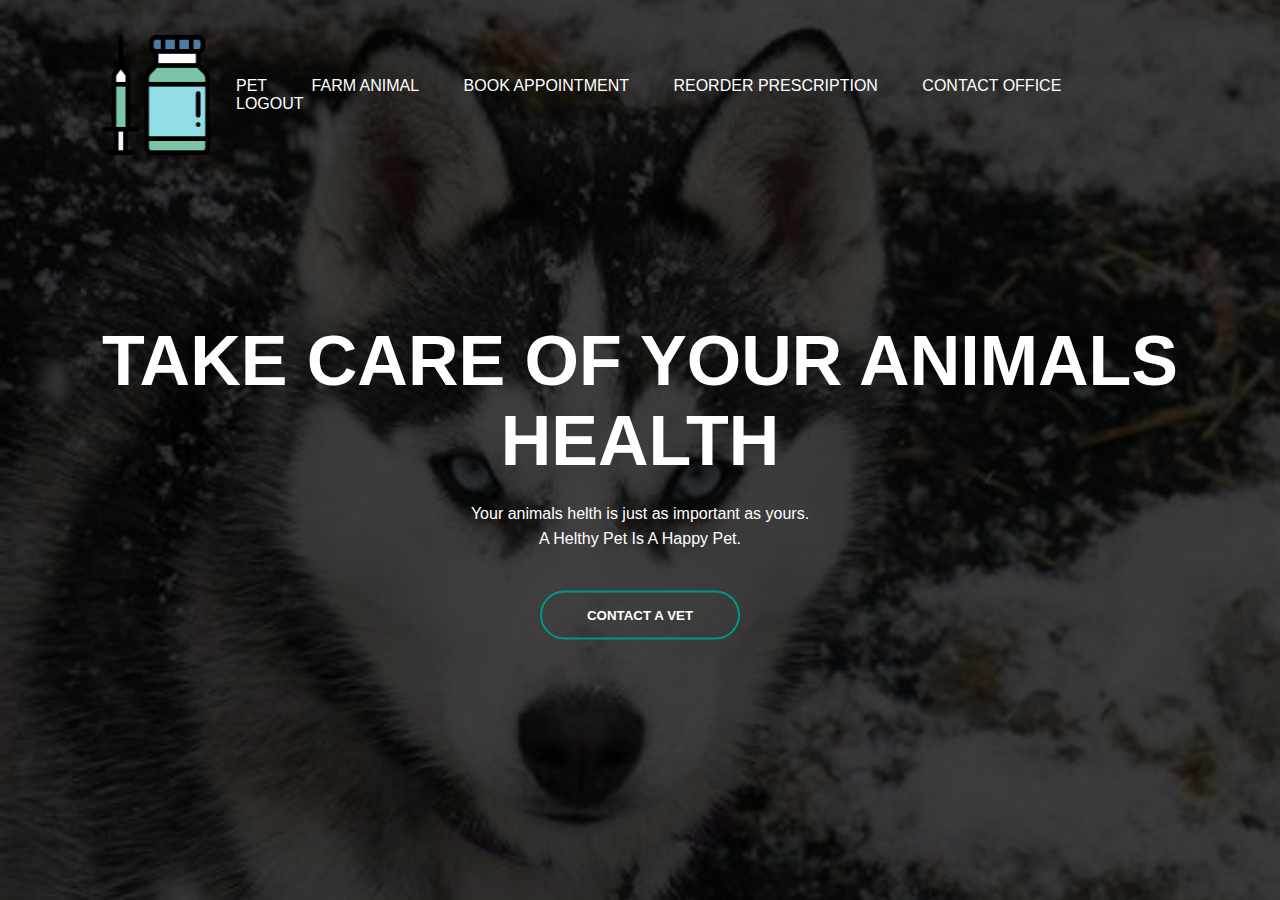
<file: index.html>
<html>
<head>
    <title>Animal Helth website</title>
    <link rel='stylesheet'href='style.css'>
</head>
<body>
    <div class="banner">
        <div class="navbar">
            <img src="syringe (1).png" class="logo">
            <ul>
                <li><a href="Pet.html">Pet</a></li>
                <li><a href="FarmAnimal.html">Farm Animal</a></li>
                <li><a href="Bookappointment.html">Book appointment</a></li>
                <li><a href="Orderprescription.html">Reorder prescription</a></li>
                <li><a href="Noconnection.html">Contact office</a></li>
                <li><a href="Login%20Form.html">Logout</a></li>
            </ul>
        </div>
        <div class="content">
            <h1>TAKE CARE OF YOUR ANIMALS HEALTH</h1>
            <p>Your animals helth is just as important as yours.<br> A Helthy Pet Is A Happy Pet.</p>
            <div>
                <a href="contacts.html"><button type="button"><span></span>CONTACT A VET</button></a>
            </div>
        </div>

    </div>
</body>
</html>
</file>
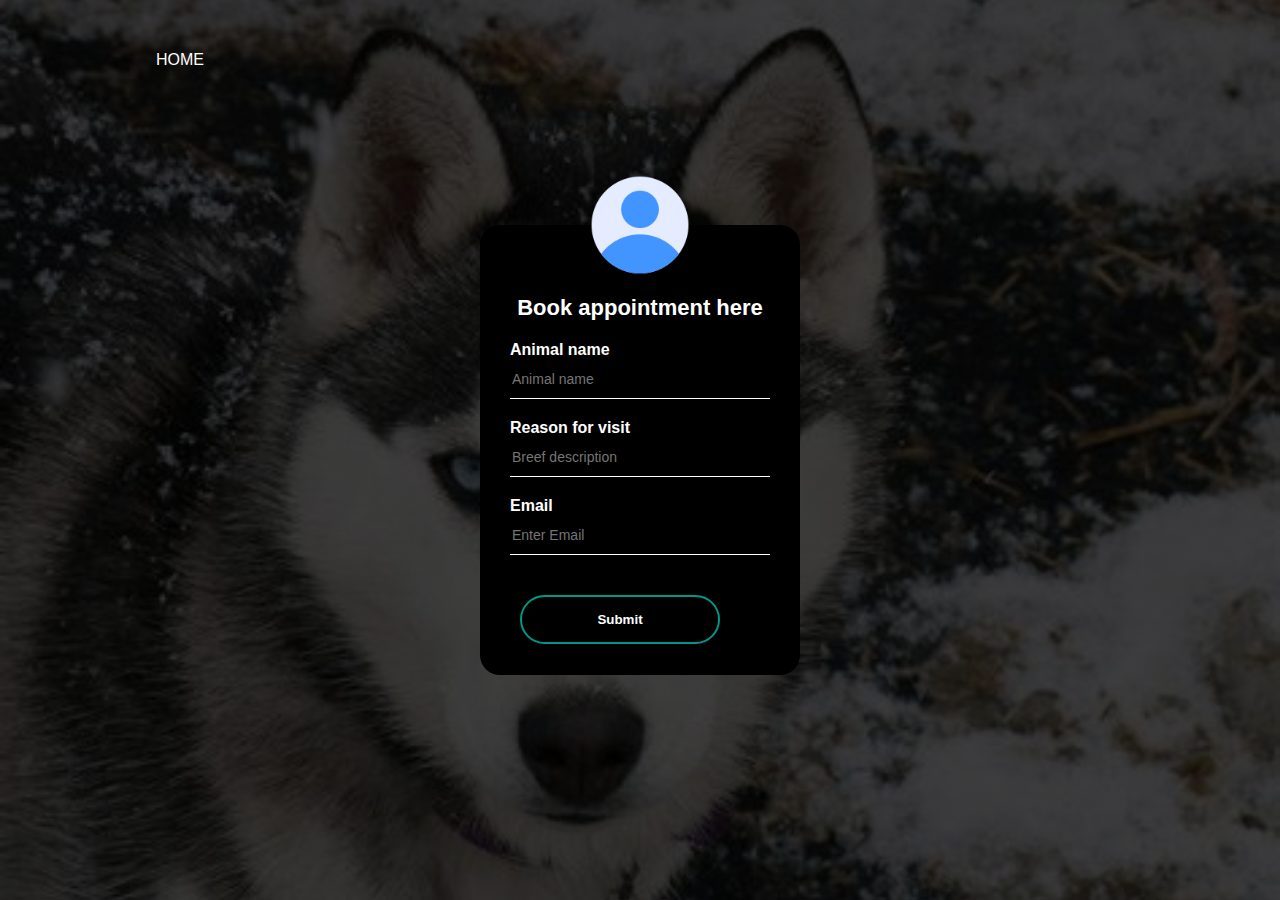
<file: Bookappointment.html>
<html>
<head>
<title>appointment booking</title>
    <link rel="stylesheet" type="text/css" href="stylepet.css">
<body>
    <div class="extras">
        <ul>
            <li><a href="index.html">Home</a></li>
        </ul>
    </div>
    <div class="loginbox">
    <img src="user.png" width="150" hight="150" class="avatar">
        <h1>Book appointment here</h1>
            <p>Animal name</p>
            <input type="text" name="" placeholder="Animal name">
            <p>Reason for visit</p>
            <input type="text" name="" placeholder="Breef description">
            <p>Email</p>
            <input type="text" name="" placeholder="Enter Email">
            <br>
            <a href="Succsess.html"><button class="btn"><span></span>Submit</button></a>
    </div>

</body>
</head>
</html>
</file>
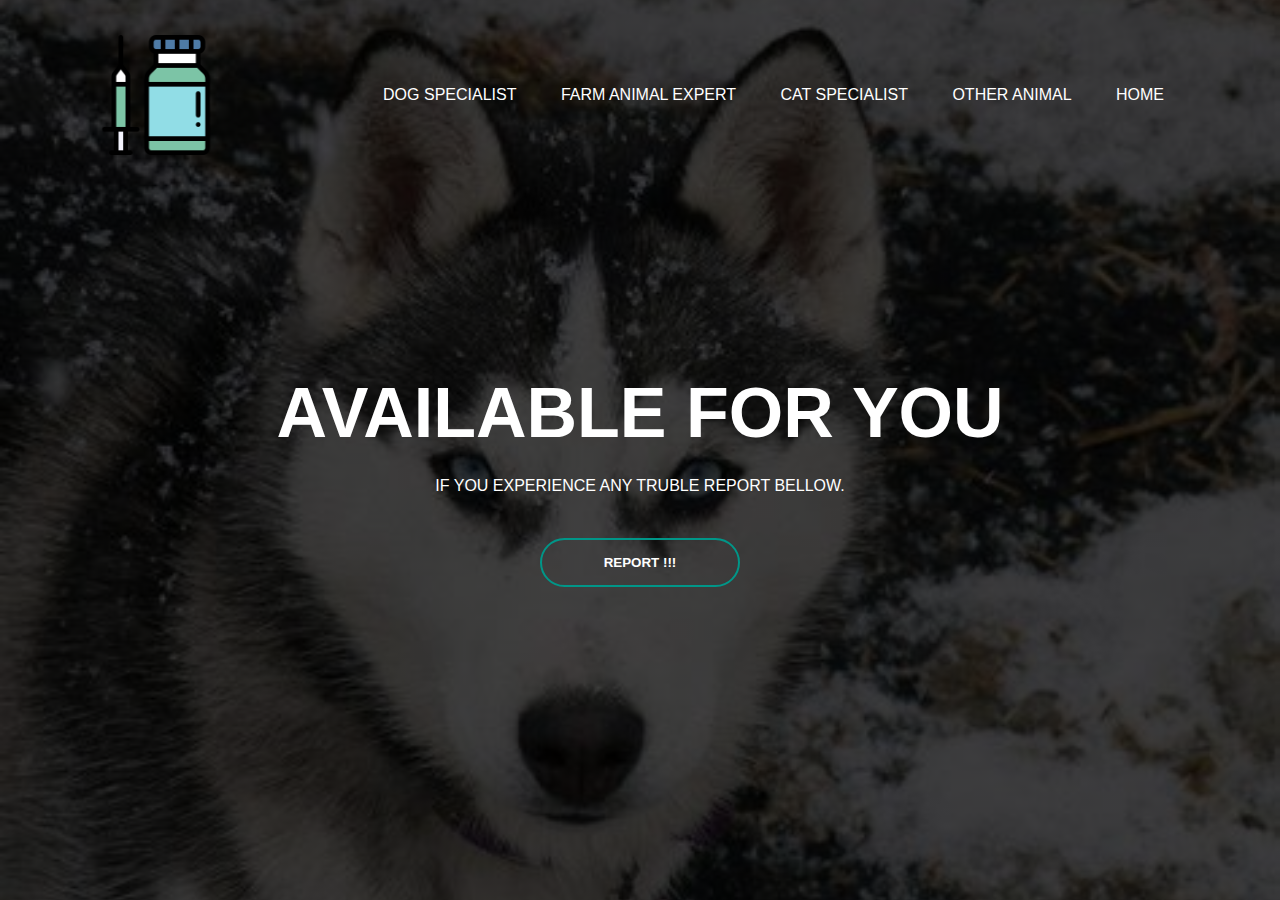
<file: contacts.html>
<html>
    <head>
        <title>Animal Helth website</title>
        <link rel='stylesheet'href='stylecont.css'>
    </head>
    <body>
        <div class="banner">
            <div class="navbar">
                <img src="syringe (1).png" class="logo">
                <ul>
                    <li><a href="#">Dog specialist</a></li>
                    <li><a href="#">Farm Animal expert</a></li>
                    <li><a href="#">Cat specialist</a></li>
                    <li><a href="#">Other Animal</a></li>
                    <li><a href="index.html">Home</a></li>
                </ul>
            </div>
            <div class="content">
                <h1>AVAILABLE FOR YOU</h1>
                <p> IF YOU EXPERIENCE ANY TRUBLE REPORT BELLOW.</p>
                <div>
                    <a href="Report.html"><button type="button"><span></span>REPORT !!!</button></a>
                </div>
            </div>
    
        </div>
    </body>
    </html>
</file>
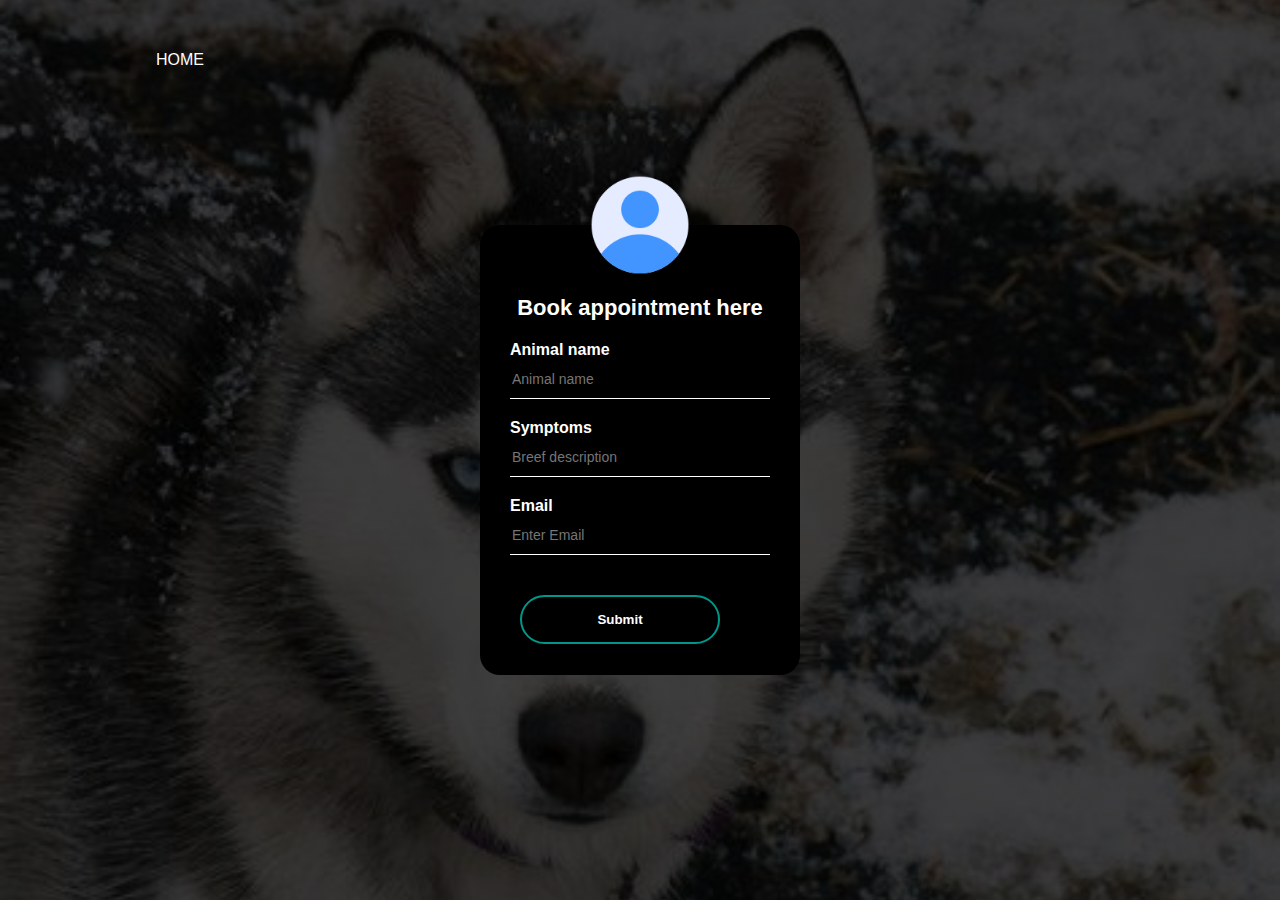
<file: FarmAnimal.html>
<html>
<head>
<title>appointment booking</title>
    <link rel="stylesheet" type="text/css" href="stylepet.css">
<body>
    <div class="extras">
        <ul>
            <li><a href="index.html">Home</a></li>
        </ul>
    </div>
    <div class="loginbox">
    <img src="user.png" width="150" hight="150" class="avatar">
        <h1>Book appointment here</h1>
            <p>Animal name</p>
            <input type="text" name="" placeholder="Animal name">
            <p>Symptoms</p>
            <input type="text" name="" placeholder="Breef description">
            <p>Email</p>
            <input type="text" name="" placeholder="Enter Email">
            <br>
            <a href="Succsess.html"><button class="btn"><span></span>Submit</button></a>
    </div>

</body>
</head>
</html>
</file>
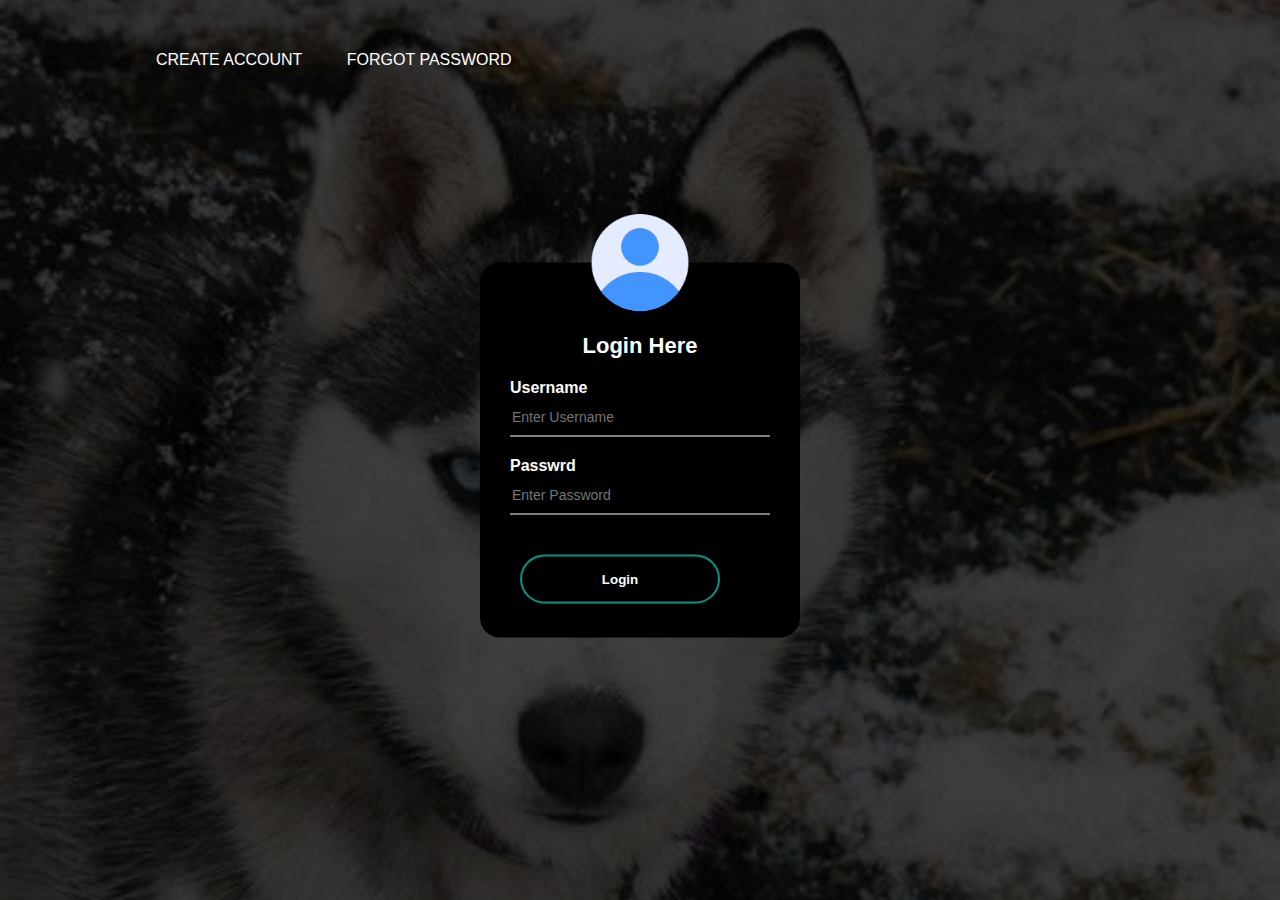
<file: Login Form.html>
<html>
<head>
<title>Login Form Design</title>
    <link rel="stylesheet" type="text/css" href="stylex.css">
<body>
    <div class="extras">
        <ul>
            <li><a href="#">Create account</a></li>
            <li><a href="#">Forgot password</a></li>
        </ul>
    </div>
    <div class="loginbox">
    <img src="user.png" width="150" hight="150" class="avatar">
        <h1>Login Here</h1>
            <p>Username</p>
            <input type="text" name="" placeholder="Enter Username">
            <p>Passwrd</p>
            <input type="password" name="" placeholder="Enter Password">
            <br>
            <a href="index.html"><button class="btn"><span></span>Login</button></a>
    </div>

</body>
</head>
</html>
</file>
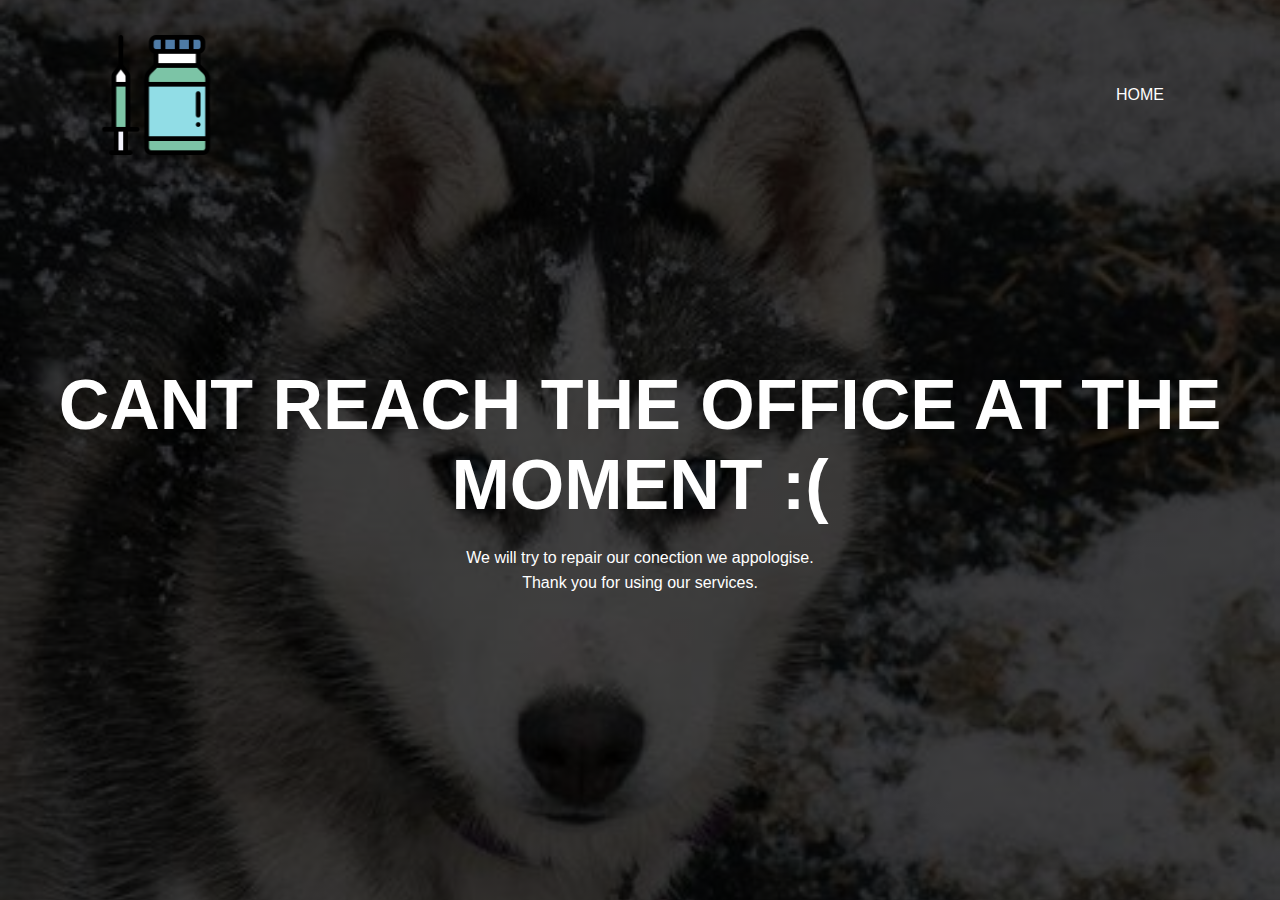
<file: Noconnection.html>
<html>
    <head>
        <title>Office</title>
        <link rel='stylesheet'href='style.css'>
    </head>
    <body>
        <div class="banner">
            <div class="navbar">
                <img src="syringe (1).png" class="logo">
                <ul>
                    <li><a href="index.html">Home</a></li>
                </ul>
            </div>
            <div class="content">
                <h1>CANT REACH THE OFFICE AT THE MOMENT :(</h1>
                <p>We will try to repair our conection we appologise.<br> Thank you for using our services.</p>
                
            </div>
    
        </div>
    </body>
    </html>
</file>
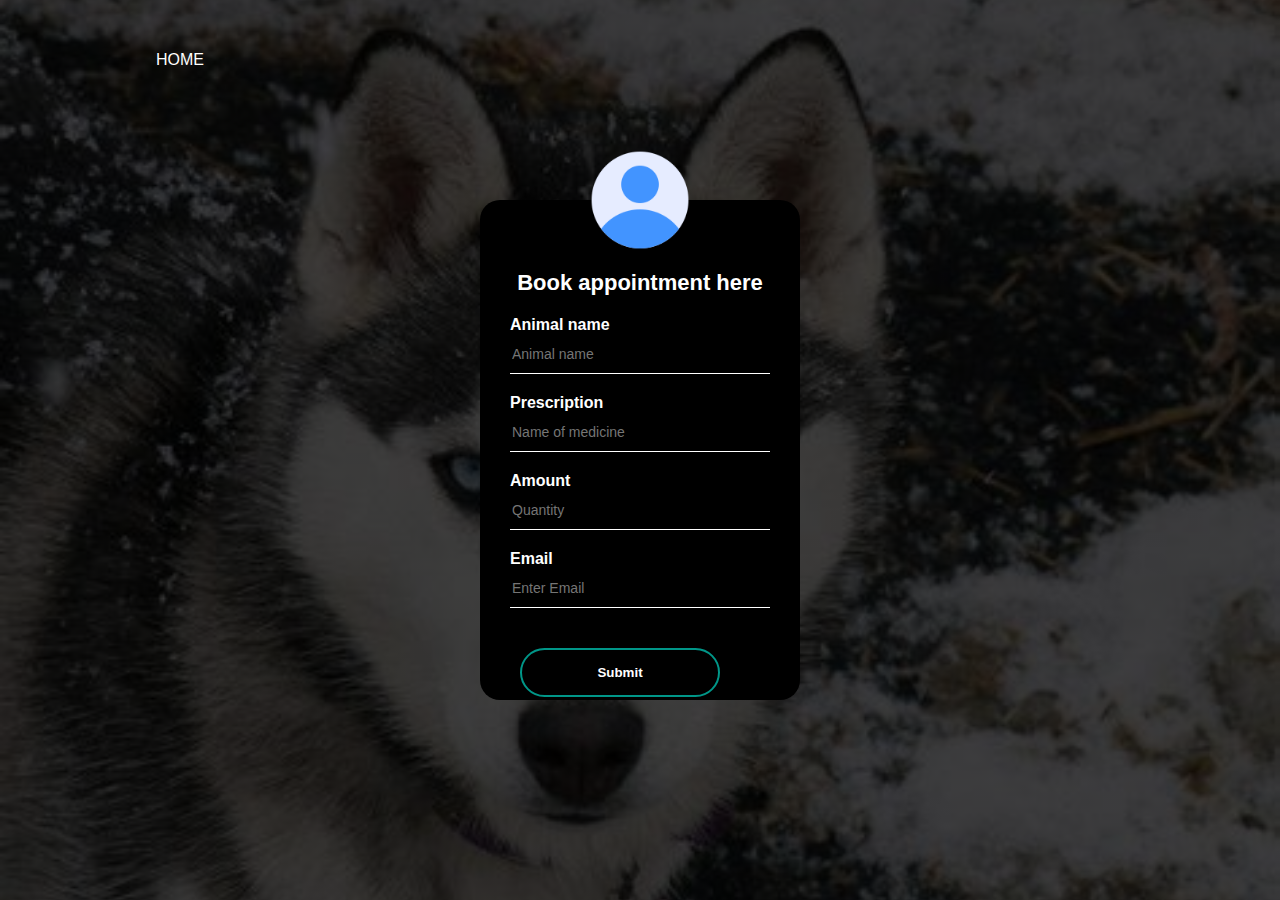
<file: Orderprescription.html>
<html>
<head>
<title>Prescription</title>
    <link rel="stylesheet" type="text/css" href="stylepres.css">
<body>
    <div class="extras">
        <ul>
            <li><a href="index.html">Home</a></li>
        </ul>
    </div>
    <div class="loginbox">
    <img src="user.png" width="150" hight="150" class="avatar">
        <h1>Book appointment here</h1>
            <p>Animal name</p>
            <input type="text" name="" placeholder="Animal name">
            <p>Prescription</p>
            <input type="text" name="" placeholder="Name of medicine">
            <p>Amount</p>
            <input type="text" name="" placeholder="Quantity">
            <p>Email</p>
            <input type="text" name="" placeholder="Enter Email">
            <br>
            <a href="Succsess.html"><button class="btn"><span></span>Submit</button></a>
    </div>

</body>
</head>
</html>
</file>
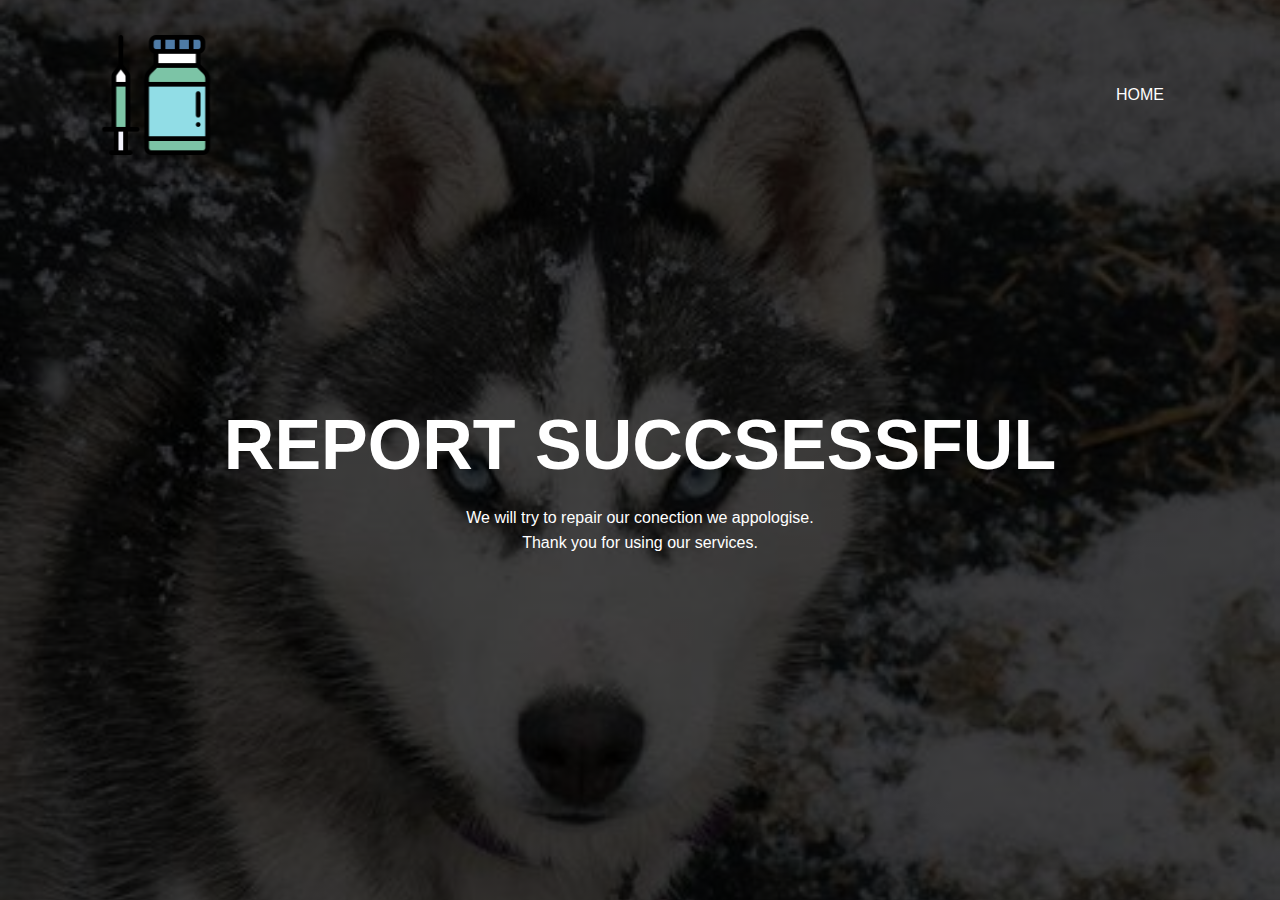
<file: Report.html>
<html>
    <head>
        <title>Animal Helth website</title>
        <link rel='stylesheet'href='style.css'>
    </head>
    <body>
        <div class="banner">
            <div class="navbar">
                <img src="syringe (1).png" class="logo">
                <ul>
                    <li><a href="index.html">Home</a></li>
                </ul>
            </div>
            <div class="content">
                <h1>REPORT SUCCSESSFUL</h1>
                <p>We will try to repair our conection we appologise.<br> Thank you for using our services.</p>
                
            </div>
    
        </div>
    </body>
    </html>
</file>
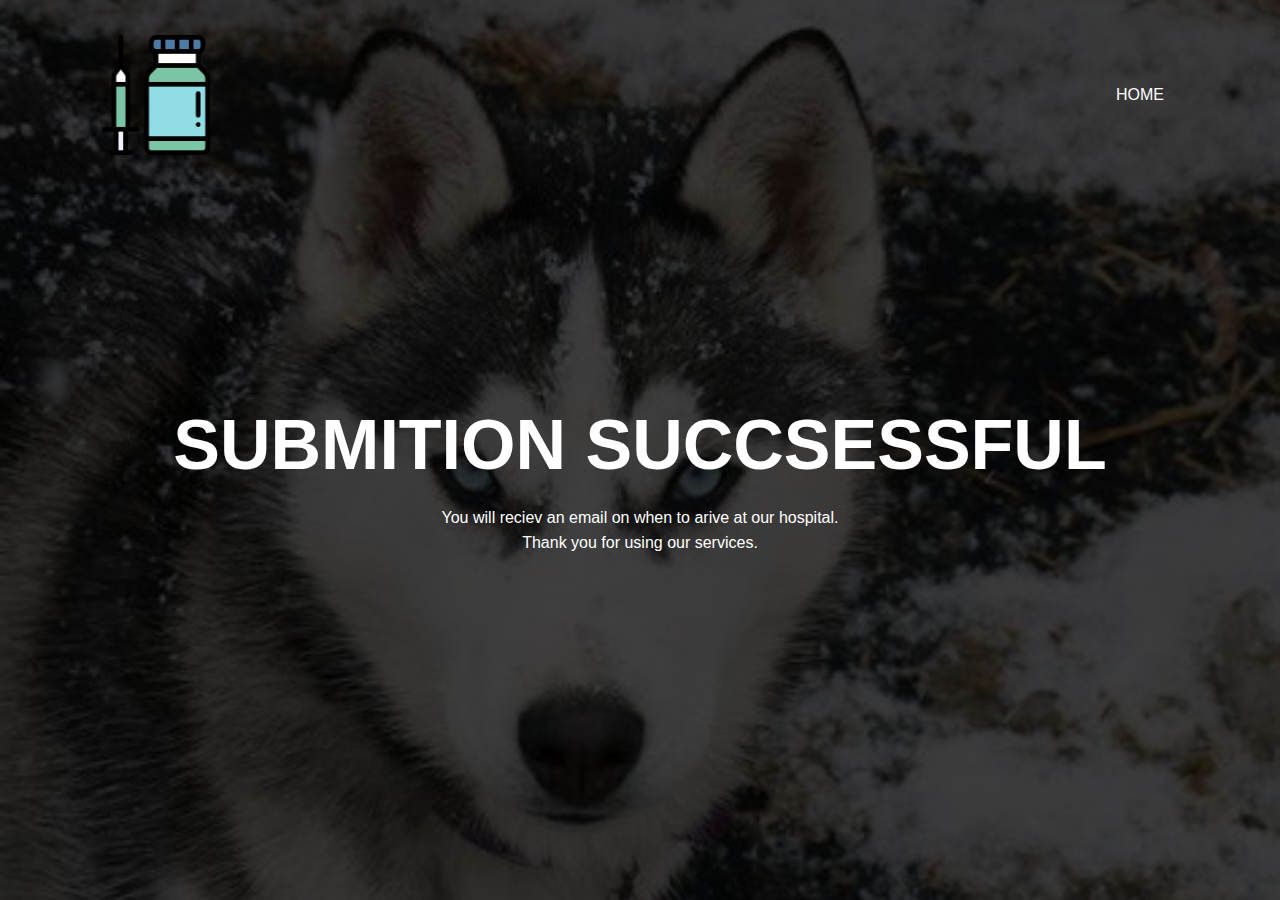
<file: Succsess.html>
<html>
    <head>
        <title>Animal Helth website</title>
        <link rel='stylesheet'href='style.css'>
    </head>
    <body>
        <div class="banner">
            <div class="navbar">
                <img src="syringe (1).png" class="logo">
                <ul>
                    <li><a href="index.html">Home</a></li>
                </ul>
            </div>
            <div class="content">
                <h1>SUBMITION SUCCSESSFUL</h1>
                <p>You will reciev an email on when to arive at our hospital.<br> Thank you for using our services.</p>
                
            </div>
    
        </div>
    </body>
    </html>
</file>
<file: style.css>
*{
    margin: 0%;
    padding: 0%;
    font-family: sans-serif;
}
.banner{
    width: 100%;
    height: 100%;
    background-image: linear-gradient(rgba(0,0,0,0.75), rgba(0,0,0,0.75)), url(husky.jpg);
    background-size: cover;
    background-position: center;
}
.navbar{
    width: 85%;
    margin: auto;
    padding: 35px 0;
    display: flex;
    align-items: center;
    justify-content: space-between;
}
.logo{
    cursor: pointer;
    width: 120px;
}
.navbar ul li{
    list-style: none;
    display: inline-block;
    margin: 0 20px;
    position: relative;
}
.navbar ul li a{
    text-decoration: none;
    color: white;
    text-transform: uppercase;
}
.navbar ul li::after{
    content: '';
    height: 3px;
    width: 0;
    background: #009688;
    position: absolute;
    left: 0;
    bottom: -10;
    transition: 0.5s;
}
.navbar ul li:hover:after{
    width: 100%;

}
.content{
    width: 100%;
    position: absolute;
    top: 50%;
    transform: translateY(-50%);
    text-align: center;
    color: white;
}
.content h1{
    font-size: 70px;
    margin-top: 80px;
}
.content p{
    margin: 20px auto;
    font-weight: 100;
    line-height: 25px;
}
button{
    width: 200px;
    padding: 15px 0;
    text-align: center;
    margin: 20px 10px;
    border-radius: 25px;
    font-weight: bold;
    border: 2px solid #009688;
    background: transparent;
    color: white;
    cursor: pointer;
    position: relative;
    overflow: hidden;
}
span{
    background: #009688;
    height: 100%;
    width: 0;
    border-radius: 25px;
    position: absolute;
    left: 0;
    bottom: 0;
    z-index: -1;
    transition: 0.5s;
}
button:hover span{
    width: 100%;
}
button:hover{
    border: none;
}
</file>
<file: stylepet.css>
body{
    margin: 0;
    padding: 0;
    background-image: linear-gradient(rgba(0,0,0,0.75), rgba(0,0,0,0.75)), url(husky.jpg);
    background-size: cover;
    background-position: center;
    font-family: sans-serif;
}
.extras{
    width: 85%;
    margin: auto;
    padding: 35px 0;
    display: flex;
    align-items: center;
    justify-content: space-between;
}
.extras ul li{
    list-style: none;
    display: inline-block;
    margin: 0 20px;
    position: relative;
}
.extras ul li a{
    text-decoration: none;
    color: white;
    text-transform: uppercase;
}
.extras ul li::after{
    content: '';
    height: 3px;
    width: 0;
    background: #009688;
    position: absolute;
    left: 0;
    bottom: -10;
    transition: 0.5s;
}
.extras ul li:hover:after{
    width: 100%;

}
.loginbox{
    width: 320px;
    height: 450px;
    background: #000;
    color: #fff;
    top: 50%;
    left: 50%;
    position: absolute;
    transform: translate(-50%,-50%);
    box-sizing: border-box;
    padding: 70px 30px;
    border-radius: 20px;
}

.avatar{
    width: 100px;
    height: 100px;
    border-radius: 50%;
    position: absolute;
    top: -50px;
    left: calc(50% - 50px);
    
}

h1{
    margin: 0;
    padding: 0 0 20px;
    text-align: center;
    font-size: 22px;
}

.loginbox p{
    margin: 0;
    font-weight: bold;
}

.loginbox input{
    width: 100%;
    margin-bottom: 20px;
    
}

.loginbox input[type="text"], input[type="password"]
{
    border: none;
    border-bottom: 1px solid #fff;
    background: transparent;
    outline: none;
    height: 40px;
    color: #fff;
    font-size: 14px;
    
}

.btn
{
    width: 200px;
    padding: 15px 0;
    text-align: center;
    margin: 20px 10px;
    border-radius: 25px;
    font-weight: bold;
    border: 2px solid #009688;
    background: transparent;
    color: white;
    cursor: pointer;
    position: relative;
    overflow: hidden;
}
span{
    background: #009688;
    height: 100%;
    width: 0;
    border-radius: 25px;
    position: absolute;
    left: 0;
    bottom: 0;
    z-index: -1;
    transition: 0.5s;
}
.btn:hover span{
   width: 100%;
}
.btn:hover{
        border: none;
}   

.loginbox a{
    text-decoration: none;
    font-size: 12px;
    line-height: 20px;
    color: darkgrey;
}
</file>
<file: stylecont.css>
*{
    margin: 0%;
    padding: 0%;
    font-family: sans-serif;
}
.banner{
    width: 100%;
    height: 100%;
    background-image: linear-gradient(rgba(0,0,0,0.75), rgba(0,0,0,0.75)), url(husky.jpg);
    background-size: cover;
    background-position: center;
}
.navbar{
    width: 85%;
    margin: auto;
    padding: 35px 0;
    display: flex;
    align-items: center;
    justify-content: space-between;
}
.logo{
    cursor: pointer;
    width: 120px;
}
.navbar ul li{
    list-style: none;
    display: inline-block;
    margin: 0 20px;
    position: relative;
}
.navbar ul li a{
    text-decoration: none;
    color: white;
    text-transform: uppercase;
}
.navbar ul li::after{
    content: '';
    height: 3px;
    width: 0;
    background: #009688;
    position: absolute;
    left: 0;
    bottom: -10;
    transition: 0.5s;
}
.navbar ul li:hover:after{
    width: 100%;

}
.content{
    width: 100%;
    position: absolute;
    top: 50%;
    transform: translateY(-50%);
    text-align: center;
    color: white;
}
.content h1{
    font-size: 70px;
    margin-top: 80px;
}
.content p{
    margin: 20px auto;
    font-weight: 100;
    line-height: 25px;
}
button{
    width: 200px;
    padding: 15px 0;
    text-align: center;
    margin: 20px 10px;
    border-radius: 25px;
    font-weight: bold;
    border: 2px solid #009688;
    background: transparent;
    color: white;
    cursor: pointer;
    position: relative;
    overflow: hidden;
}
span{
    background: #009688;
    height: 100%;
    width: 0;
    border-radius: 25px;
    position: absolute;
    left: 0;
    bottom: 0;
    z-index: -1;
    transition: 0.5s;
}
button:hover span{
    width: 100%;
}
button:hover{
    border: none;
}
</file>
<file: stylex.css>
body{
    margin: 0;
    padding: 0;
    background-image: linear-gradient(rgba(0,0,0,0.75), rgba(0,0,0,0.75)), url(husky.jpg);
    background-size: cover;
    background-position: center;
    font-family: sans-serif;
}
.extras{
    width: 85%;
    margin: auto;
    padding: 35px 0;
    display: flex;
    align-items: center;
    justify-content: space-between;
}
.extras ul li{
    list-style: none;
    display: inline-block;
    margin: 0 20px;
    position: relative;
}
.extras ul li a{
    text-decoration: none;
    color: white;
    text-transform: uppercase;
}
.extras ul li::after{
    content: '';
    height: 3px;
    width: 0;
    background: #009688;
    position: absolute;
    left: 0;
    bottom: -10;
    transition: 0.5s;
}
.extras ul li:hover:after{
    width: 100%;

}
.loginbox{
    width: 320px;
    height: 375px;
    background: #000;
    color: #fff;
    top: 50%;
    left: 50%;
    position: absolute;
    transform: translate(-50%,-50%);
    box-sizing: border-box;
    padding: 70px 30px;
    border-radius: 20px;
}

.avatar{
    width: 100px;
    height: 100px;
    border-radius: 50%;
    position: absolute;
    top: -50px;
    left: calc(50% - 50px);
    
}

h1{
    margin: 0;
    padding: 0 0 20px;
    text-align: center;
    font-size: 22px;
}

.loginbox p{
    margin: 0;
    font-weight: bold;
}

.loginbox input{
    width: 100%;
    margin-bottom: 20px;
    
}

.loginbox input[type="text"], input[type="password"]
{
    border: none;
    border-bottom: 1px solid #fff;
    background: transparent;
    outline: none;
    height: 40px;
    color: #fff;
    font-size: 14px;
    
}

.btn
{
    width: 200px;
    padding: 15px 0;
    text-align: center;
    margin: 20px 10px;
    border-radius: 25px;
    font-weight: bold;
    border: 2px solid #009688;
    background: transparent;
    color: white;
    cursor: pointer;
    position: relative;
    overflow: hidden;
}
span{
    background: #009688;
    height: 100%;
    width: 0;
    border-radius: 25px;
    position: absolute;
    left: 0;
    bottom: 0;
    z-index: -1;
    transition: 0.5s;
}
.btn:hover span{
   width: 100%;
}
.btn:hover{
        border: none;
}   

.loginbox a{
    text-decoration: none;
    font-size: 12px;
    line-height: 20px;
    color: darkgrey;
}
</file>
<file: stylepres.css>
body{
    margin: 0;
    padding: 0;
    background-image: linear-gradient(rgba(0,0,0,0.75), rgba(0,0,0,0.75)), url(husky.jpg);
    background-size: cover;
    background-position: center;
    font-family: sans-serif;
}
.extras{
    width: 85%;
    margin: auto;
    padding: 35px 0;
    display: flex;
    align-items: center;
    justify-content: space-between;
}
.extras ul li{
    list-style: none;
    display: inline-block;
    margin: 0 20px;
    position: relative;
}
.extras ul li a{
    text-decoration: none;
    color: white;
    text-transform: uppercase;
}
.extras ul li::after{
    content: '';
    height: 3px;
    width: 0;
    background: #009688;
    position: absolute;
    left: 0;
    bottom: -10;
    transition: 0.5s;
}
.extras ul li:hover:after{
    width: 100%;

}
.loginbox{
    width: 320px;
    height: 500px;
    background: #000;
    color: #fff;
    top: 50%;
    left: 50%;
    position: absolute;
    transform: translate(-50%,-50%);
    box-sizing: border-box;
    padding: 70px 30px;
    border-radius: 20px;
}

.avatar{
    width: 100px;
    height: 100px;
    border-radius: 50%;
    position: absolute;
    top: -50px;
    left: calc(50% - 50px);
    
}

h1{
    margin: 0;
    padding: 0 0 20px;
    text-align: center;
    font-size: 22px;
}

.loginbox p{
    margin: 0;
    font-weight: bold;
}

.loginbox input{
    width: 100%;
    margin-bottom: 20px;
    
}

.loginbox input[type="text"], input[type="password"]
{
    border: none;
    border-bottom: 1px solid #fff;
    background: transparent;
    outline: none;
    height: 40px;
    color: #fff;
    font-size: 14px;
    
}

.btn
{
    width: 200px;
    padding: 15px 0;
    text-align: center;
    margin: 20px 10px;
    border-radius: 25px;
    font-weight: bold;
    border: 2px solid #009688;
    background: transparent;
    color: white;
    cursor: pointer;
    position: relative;
    overflow: hidden;
}
span{
    background: #009688;
    height: 100%;
    width: 0;
    border-radius: 25px;
    position: absolute;
    left: 0;
    bottom: 0;
    z-index: -1;
    transition: 0.5s;
}
.btn:hover span{
   width: 100%;
}
.btn:hover{
        border: none;
}   

.loginbox a{
    text-decoration: none;
    font-size: 12px;
    line-height: 20px;
    color: darkgrey;
}
</file>
